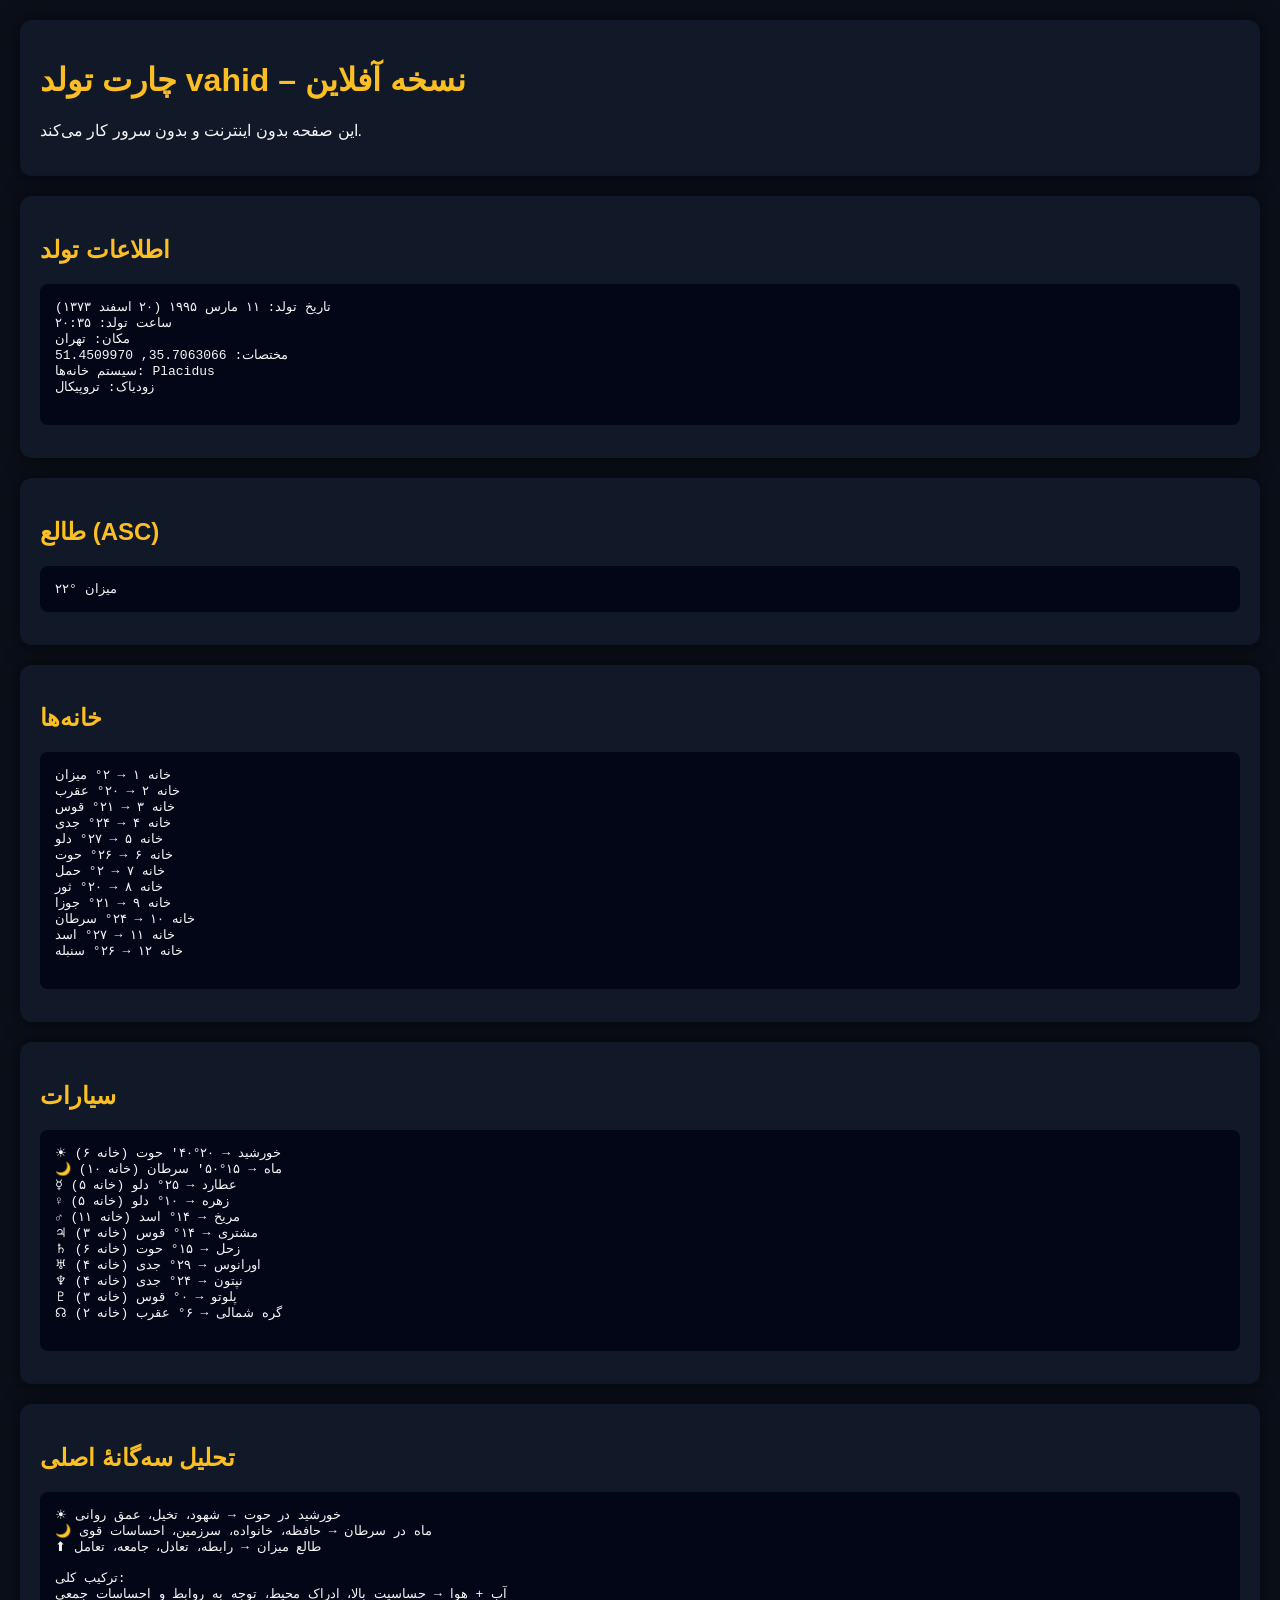
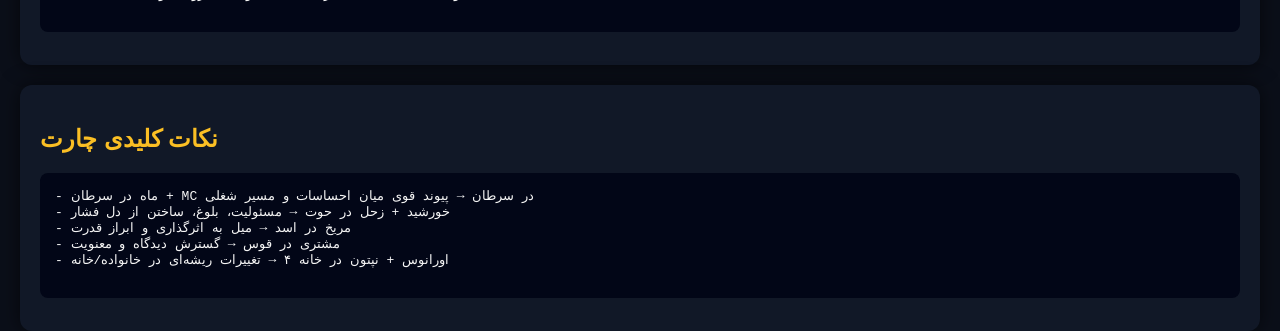
<file: offline_natal.html>
<!DOCTYPE html>
<html lang="fa">
<head>
    <meta charset="UTF-8">
    <title>چارت تولد vahid – نسخه آفلاین</title>
    <style>
        body {
            font-family: 'Vazirmatn', sans-serif;
            background: #0b0f19;
            color: #f5f5f5;
            margin: 0;
            padding: 20px;
        }
        .card {
            background: #111827;
            border-radius: 12px;
            padding: 20px;
            margin-bottom: 20px;
            box-shadow: 0 0 20px rgba(0,0,0,0.6);
        }
        h1, h2 {
            color: #fbbf24;
        }
        pre {
            background: #020617;
            padding: 15px;
            border-radius: 8px;
            white-space: pre-wrap;
        }
    </style>
</head>

<body>

<div class="card">
    <h1>چارت تولد vahid – نسخه آفلاین</h1>
    <p>این صفحه بدون اینترنت و بدون سرور کار می‌کند.</p>
</div>

<div class="card">
    <h2>اطلاعات تولد</h2>
    <pre>
تاریخ تولد: ۱۱ مارس ۱۹۹۵ (۲۰ اسفند ۱۳۷۳)
ساعت تولد: ۲۰:۳۵
مکان: تهران
مختصات: 35.7063066, 51.4509970
سیستم خانه‌ها: Placidus
زودیاک: تروپیکال
    </pre>
</div>

<div class="card">
    <h2>طالع (ASC)</h2>
    <pre>۲۲° میزان</pre>
</div>

<div class="card">
    <h2>خانه‌ها</h2>
    <pre>
خانه ۱ → ۲° میزان
خانه ۲ → ۲۰° عقرب
خانه ۳ → ۲۱° قوس
خانه ۴ → ۲۴° جدی
خانه ۵ → ۲۷° دلو
خانه ۶ → ۲۶° حوت
خانه ۷ → ۲° حمل
خانه ۸ → ۲۰° ثور
خانه ۹ → ۲۱° جوزا
خانه ۱۰ → ۲۴° سرطان
خانه ۱۱ → ۲۷° اسد
خانه ۱۲ → ۲۶° سنبله
    </pre>
</div>

<div class="card">
    <h2>سیارات</h2>
    <pre>
☀ خورشید → ۲۰°۴۰′ حوت (خانه ۶)
🌙 ماه → ۱۵°۵۰′ سرطان (خانه ۱۰)
☿ عطارد → ۲۵° دلو (خانه ۵)
♀ زهره → ۱۰° دلو (خانه ۵)
♂ مریخ → ۱۴° اسد (خانه ۱۱)
♃ مشتری → ۱۴° قوس (خانه ۳)
♄ زحل → ۱۵° حوت (خانه ۶)
♅ اورانوس → ۲۹° جدی (خانه ۴)
♆ نپتون → ۲۴° جدی (خانه ۴)
♇ پلوتو → ۰° قوس (خانه ۳)
☊ گره شمالی → ۶° عقرب (خانه ۲)
    </pre>
</div>

<div class="card">
    <h2>تحلیل سه‌گانهٔ اصلی</h2>
    <pre>
☀ خورشید در حوت → شهود، تخیل، عمق روانی
🌙 ماه در سرطان → حافظه، خانواده، سرزمین، احساسات قوی
⬆ طالع میزان → رابطه، تعادل، جامعه، تعامل

ترکیب کلی:
آب + هوا → حساسیت بالا، ادراک محیط، توجه به روابط و احساسات جمعی
    </pre>
</div>

<div class="card">
    <h2>نکات کلیدی چارت</h2>
    <pre>
- ماه در سرطان + MC در سرطان → پیوند قوی میان احساسات و مسیر شغلی
- خورشید + زحل در حوت → مسئولیت، بلوغ، ساختن از دل فشار
- مریخ در اسد → میل به اثرگذاری و ابراز قدرت
- مشتری در قوس → گسترش دیدگاه و معنویت
- اورانوس + نپتون در خانه ۴ → تغییرات ریشه‌ای در خانواده/خانه
    </pre>
</div>

</body>
</html>
</file>
